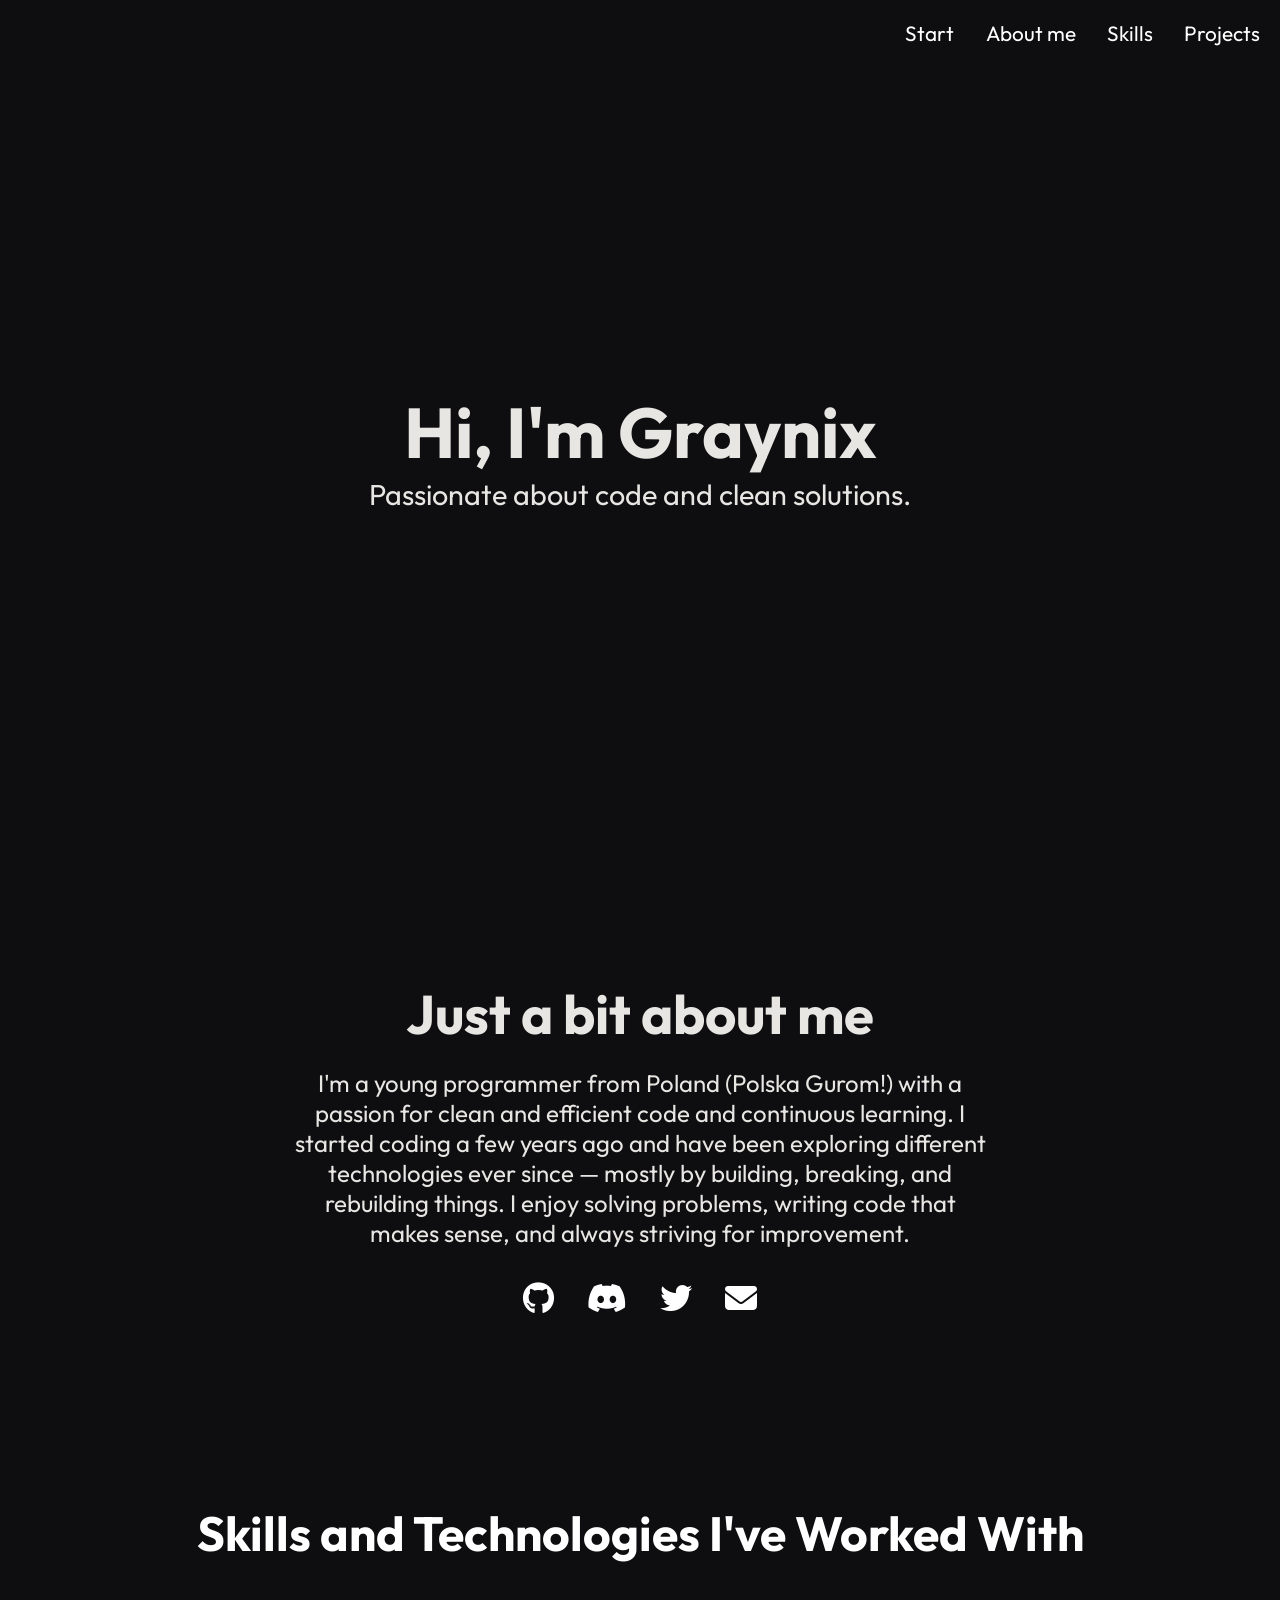
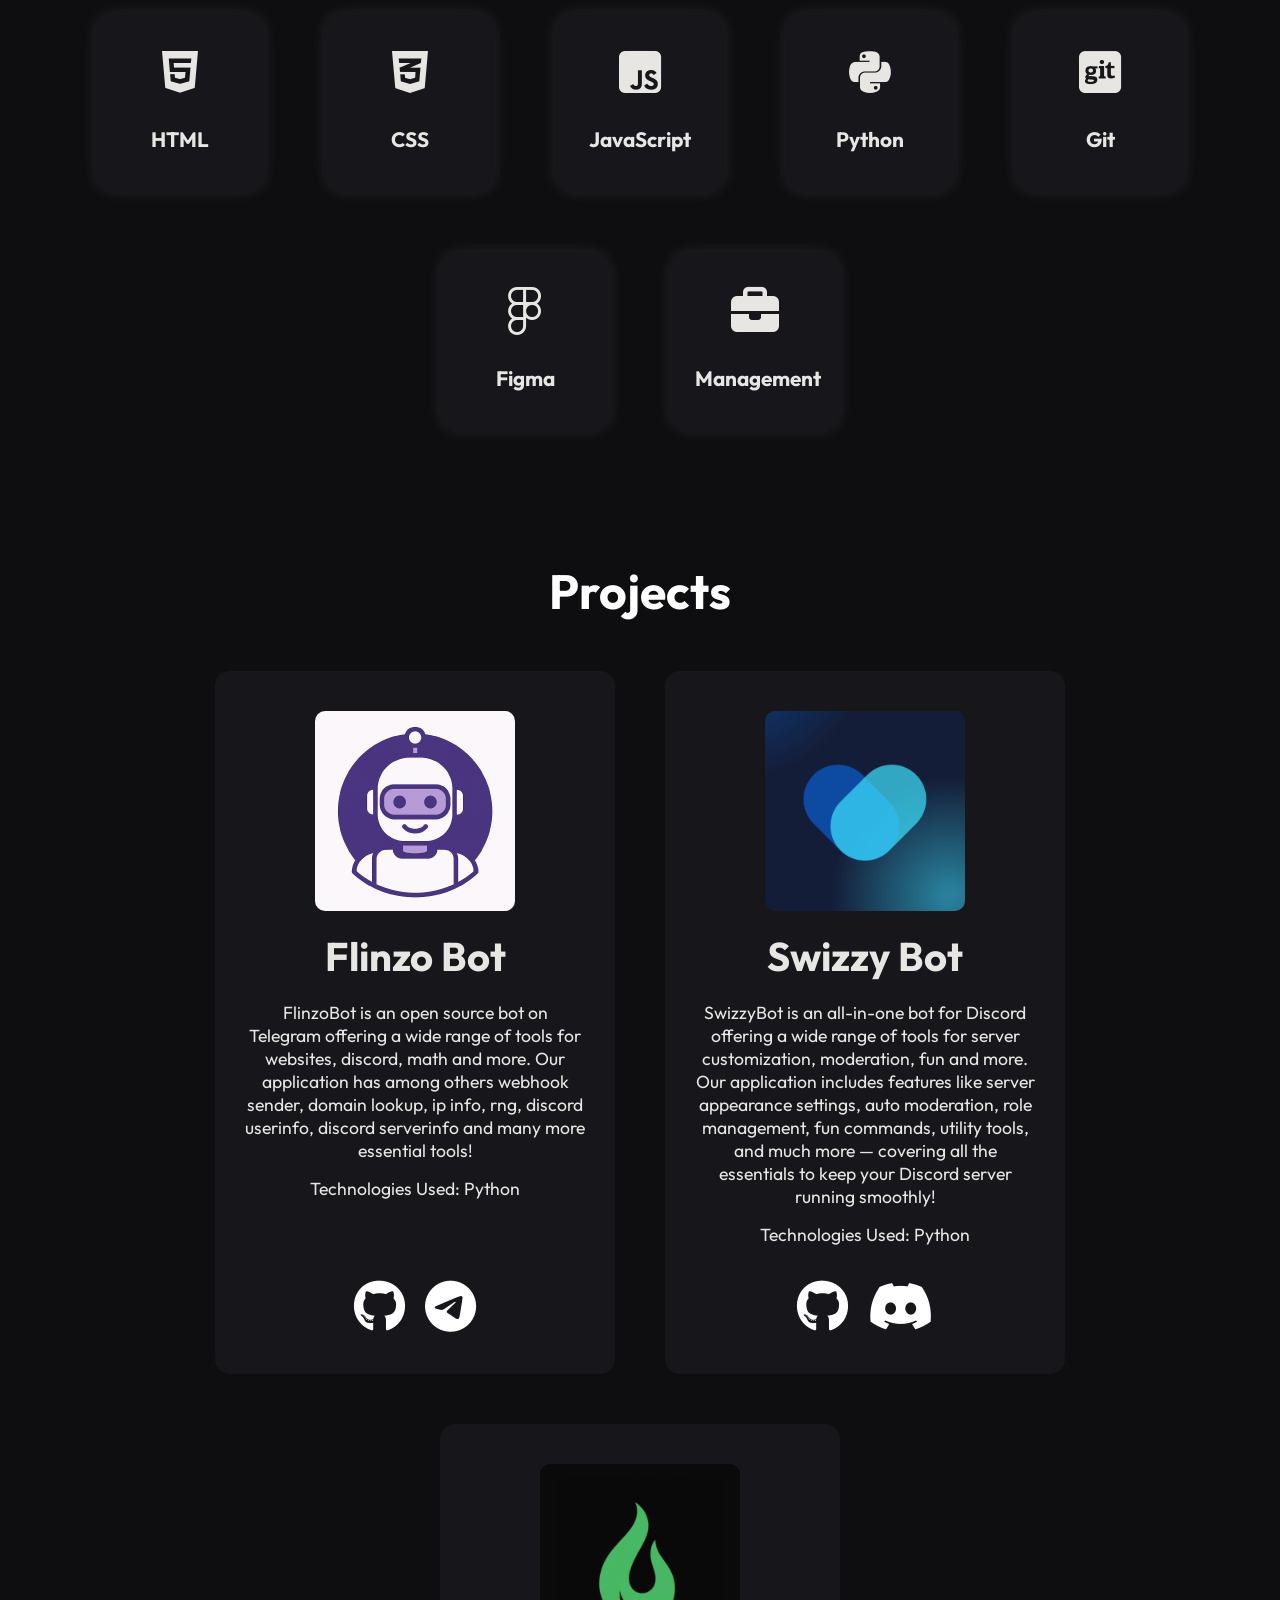
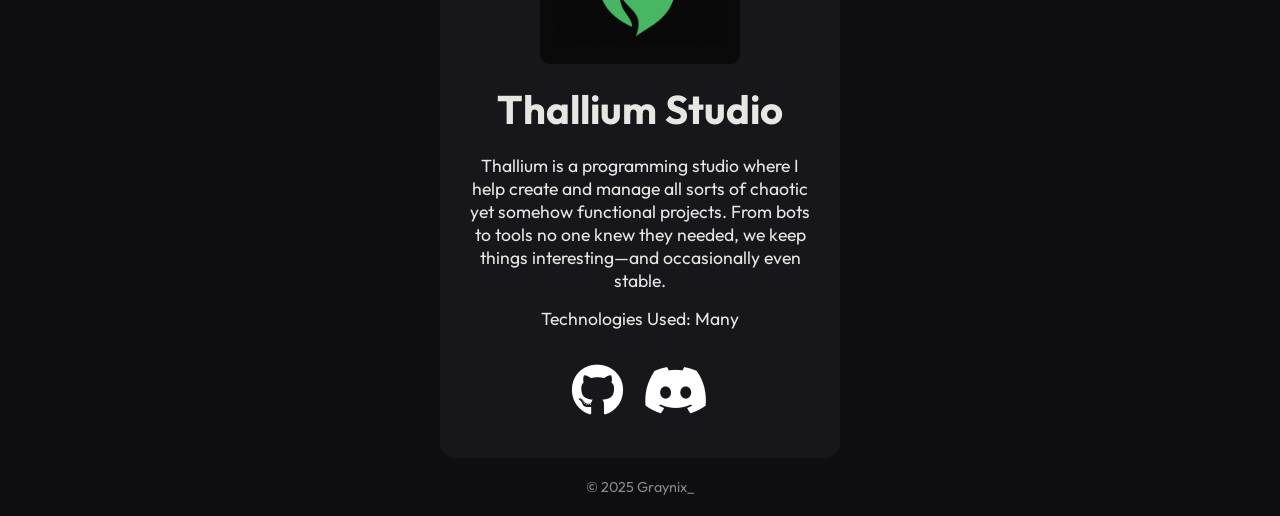
<file: index.html>
<!DOCTYPE html>
<html lang="en">
	<head>
		<meta charset="UTF-8" />
		<meta name="viewport" content="width=device-width, initial-scale=1.0" />
		<title>Graynix</title>
		<meta
			name="google-site-verification"
			content="QPuzLPyQub51TEVdLPp9hOJTvImQjLuZamjXNWZ2ZSE"
		/>
		<meta name="author" content="Graynix" />
		<meta
			name="description"
			content="Official personal site of Graynix – passionate developer sharing projects, tools and creative solutions. Welcome to my tech world."
		/>
		<meta
			name="keywords"
			content="Graynix, developer, portfolio, web developer, HTML, CSS, JavaScript, Python, web applications, Discord bots, Git, Figma, programming, software projects, automation, clean code"
		/>

		<meta
			property="og:title"
			content="Graynix | Coding Chaos & Clean Code"
		/>
		<meta
			property="og:description"
			content="Code, creativity, and clean solutions. Welcome to the world of Graynix!"
		/>
		<meta property="og:image" content="images/favicon.png" />
		<meta
			name="keywords"
			content="developer, portfolio, web developer, HTML, CSS, JavaScript, Python, web applications, bots, Git, Figma, clean code, programming, software projects, automation, Discord bots, tech projects"
		/>
		<link rel="stylesheet" href="styles.css" />
		<link rel="icon" href="images/favicon.png" type="image/png" />
		<link
			href="https://fonts.googleapis.com/css2?family=Outfit:wght@300;500;700&display=swap"
			rel="stylesheet"
		/>
		<link
			rel="stylesheet"
			href="https://cdnjs.cloudflare.com/ajax/libs/font-awesome/6.5.0/css/all.min.css"
		/>
	</head>
	<body>
		<nav>
			<div class="hamburger" id="hamburger">
				<i class="fa-solid fa-bars"></i>
			</div>
			<ul id="nav-links">
				<li><a href="#hero">Start</a></li>
				<li><a href="#aboutme">About me</a></li>
				<li><a href="#skills">Skills</a></li>
				<li><a href="#projects">Projects</a></li>
			</ul>
		</nav>

		<section class="hero" id="hero">
			<h1>Hi, I'm Graynix</h1>
			<p>Passionate about code and clean solutions.</p>
		</section>

		<section class="aboutme" id="aboutme">
			<h2>Just a bit about me</h2>
			<p>
				I'm a young programmer from Poland (Polska Gurom!) with a
				passion for clean and efficient code and continuous learning. I
				started coding a few years ago and have been exploring different
				technologies ever since — mostly by building, breaking, and
				rebuilding things. I enjoy solving problems, writing code that
				makes sense, and always striving for improvement.
			</p>
			<div class="social">
				<a
					href="https://github.com/graynixx"
					target="_blank"
					rel="noopener noreferrer"
					title="GitHub"
				>
					<i class="fa-brands fa-github"></i>
				</a>

				<a
					href="https://discord.com/users/1022881937980924087"
					target="_blank"
					rel="noopener noreferrer"
					title="Discord"
				>
					<i class="fa-brands fa-discord"></i>
				</a>

				<a
					href="https://x.com/graynix_"
					target="_blank"
					rel="noopener noreferrer"
					title="X (There is nothing there at the moment)"
				>
					<i class="fa-brands fa-twitter"></i>
				</a>

				<a
					href="mailto:graynixx@proton.me"
					rel="noopener noreferrer"
					title="Mail (graynixx@proton.me)"
				>
					<i class="fa-solid fa-envelope"></i>
				</a>
			</div>
		</section>

		<section class="skills" id="skills">
			<h2>Skills and Technologies I've Worked With</h2>
			<div class="skills-container">
				<div class="skill-item html">
					<i class="fa-brands fa-html5"></i>
					<h3>HTML</h3>
				</div>
				<div class="skill-item css">
					<i class="fa-brands fa-css3-alt"></i>
					<h3>CSS</h3>
				</div>
				<div class="skill-item js">
					<i class="fa-brands fa-square-js"></i>
					<h3>JavaScript</h3>
				</div>
				<div class="skill-item py">
					<i class="fa-brands fa-python"></i>
					<h3>Python</h3>
				</div>
				<div class="skill-item git">
					<i class="fa-brands fa-square-git"></i>
					<h3>Git</h3>
				</div>
				<div class="skill-item figma">
					<i class="fa-brands fa-figma"></i>
					<h3>Figma</h3>
				</div>
				<div class="skill-item management">
					<i class="fas fa-briefcase"></i>
					<h3>Management</h3>
				</div>
			</div>
		</section>

		<section class="projects" id="projects">
			<h2>Projects</h2>
			<div class="projects-container">
				<div class="project-item">
					<img
						src="images/projects-images/flinzo-bot.png"
						alt="Flinzo Bot image"
					/>
					<h3>Flinzo Bot</h3>
					<p>
						FlinzoBot is an open source bot on Telegram offering a
						wide range of tools for websites, discord, math and
						more. Our application has among others webhook sender,
						domain lookup, ip info, rng, discord userinfo, discord
						serverinfo and many more essential tools!
					</p>
					<p>Technologies Used: Python</p>
					<div class="projects-links">
						<a
							href="https://github.com/FlinzoBot/FlinzoBot"
							target="_blank"
							rel="noopener noreferrer"
						>
							<i class="fa-brands fa-github"></i>
						</a>
						<a
							href="https://t.me/FlinzoBot"
							target="_blank"
							rel="noopener noreferrer"
						>
							<i class="fa-brands fa-telegram"></i>
						</a>
					</div>
				</div>

				<div class="project-item">
					<img
						src="images/projects-images/swizzy-bot.png"
						alt="Swizzy Bot image"
					/>
					<h3>Swizzy Bot</h3>
					<p>
						SwizzyBot is an all-in-one bot for Discord offering a
						wide range of tools for server customization,
						moderation, fun and more. Our application includes
						features like server appearance settings, auto
						moderation, role management, fun commands, utility
						tools, and much more — covering all the essentials to
						keep your Discord server running smoothly!
					</p>
					<p>Technologies Used: Python</p>
					<div class="projects-links">
						<a
							href="https://github.com/SwizzyTeam"
							target="_blank"
							rel="noopener noreferrer"
						>
							<i class="fa-brands fa-github"></i>
						</a>
						<a
							href="https://dsc.gg/swizzybio"
							target="_blank"
							rel="noopener noreferrer"
						>
							<i class="fa-brands fa-discord"></i>
						</a>
					</div>
				</div>

				<div class="project-item">
					<img
						src="images/projects-images/thallium-studio.png"
						alt="Thallium Studio image"
					/>
					<h3>Thallium Studio</h3>
					<p>
						Thallium is a programming studio where I help create and
						manage all sorts of chaotic yet somehow functional
						projects. From bots to tools no one knew they needed, we
						keep things interesting—and occasionally even stable.
					</p>
					<p>Technologies Used: Many</p>
					<div class="projects-links">
						<a
							href="https://github.com/ThalliumStudio"
							target="_blank"
							rel="noopener noreferrer"
						>
							<i class="fa-brands fa-github"></i>
						</a>
						<a
							href="https://discord.gg/9nccd3R5B7"
							target="_blank"
							rel="noopener noreferrer"
						>
							<i class="fa-brands fa-discord"></i>
						</a>
					</div>
				</div>
			</div>
		</section>
		<footer>
			<p>&copy; 2025 Graynix_</p>
		</footer>
		<script src="script.js"></script>
	</body>
</html>
</file>
<file: styles.css>
* {
	margin: 0;
	padding: 0;
	box-sizing: border-box;
}

html {
	scroll-behavior: smooth;
	scroll-padding-top: 100px;
}

body {
	background: #0e0e10;
	color: #e8e6e3;
	font-family: Outfit, sans-serif;
}

p {
	overflow-wrap: break-word;
}

.hamburger {
	display: none;
	font-size: 2em;
	cursor: pointer;
	color: white;
	transition: transform 0.3s ease;
}

.hamburger.active {
	transform: rotate(90deg);
}

nav {
	position: absolute;
	top: 20px;
	right: 20px;
	font-size: 1.3em;
	z-index: 999;
}

nav ul {
	display: flex;
	gap: 1.5em;
	list-style: none;
	padding-left: 0;
}

nav ul li a {
	color: white;
	text-decoration: none;
}

nav ul li a:hover {
	color: #9a8c98;
}

.hero {
	display: flex;
	justify-content: center;
	align-items: center;
	flex-direction: column;
	height: 100vh;
	margin-bottom: 15px;
	text-align: center;
}

.hero h1 {
	font-size: 4.4em;
	animation: slideInFromBottom 1s ease-in-out forwards;
}

.hero p {
	font-size: 1.8em;
	animation: slideInFromBottom 1s ease-in-out forwards;
	animation-delay: 0.4s;
	opacity: 0;
}

.aboutme {
	width: 100%;
	margin-top: 40px;
	padding: 40px 20px;
	display: flex;
	flex-direction: column;
	justify-content: center;
	align-items: center;
	text-align: center;
	scroll-margin-top: 170px;
}
.aboutme h2 {
	margin-bottom: 20px;
	font-size: 3.4em;
}

.aboutme p {
	max-width: 700px;
	margin: 0 auto;
	font-size: 1.5em;
}

.social a {
	margin-top: 15px;
	background: none;
	border: none;
	padding: 15px;
	font-size: 32px;
	color: white;
	cursor: pointer;
	transition: 0.3s;
	text-decoration: none;
	display: inline-block;
}

.social a:hover {
	transform: scale(1.4);
	color: rgb(193, 193, 193);
}

.skills {
	width: 100%;
	padding: 80px 20px;
	text-align: center;
}

.skills h2 {
	font-size: 3em;
	margin-top: 50px;
	margin-bottom: 50px;
	color: #fff;
}

.skills-container {
	display: flex;
	flex-wrap: wrap;
	gap: 60px;
	justify-content: center;
}

.skill-item {
	background: #17171b;
	border-radius: 20px;
	width: 170px;
	padding: 20px 25px;
	box-shadow: 0 0 15px rgba(255, 255, 255, 0.1);
	transition: transform 0.2s ease, box-shadow 0.2s ease;
}

.skill-item:hover {
	transform: translate(8px, -8px) scale(1.05);
	box-shadow: 0 0 25px rgba(255, 255, 255, 0.2);
}

.skill-item i {
	font-size: 3em;
	margin-top: 15px;
	margin-bottom: 30px;
}
.skill-item h3 {
	font-size: 1.3em;
	margin-bottom: 20px;
}

.skill-item.html:hover,
.skill-item.git:hover {
	background-color: rgb(255, 87, 34, 0.8);
}

.skill-item.css:hover,
.skill-item.py:hover {
	background-color: rgb(33, 150, 243, 0.8);
}

.skill-item.js:hover {
	background-color: rgb(255, 221, 51, 0.8);
}

.skill-item.figma:hover {
	background-color: rgb(233, 30, 99, 0.8);
}

.skill-item.management:hover {
	background-color: rgb(96, 125, 139, 0.8);
}

.projects {
	min-height: 100vh;
	width: 100%;
	padding: 0 20px;
	text-align: center;
}

.projects h2 {
	font-size: 3em;
	margin-top: 50px;
	margin-bottom: 50px;
	color: #fff;
}

.projects-container {
	display: flex;
	flex-wrap: wrap;
	gap: 50px;
	justify-content: center;
}

.project-item {
	background-color: #17171b;
	border-radius: 15px;
	width: 400px;
	height: auto;
	min-height: 300px;
	display: flex;
	flex-direction: column;
	padding: 40px 30px;
	transition: transform 0.3s ease, box-shadow 0.3s ease;
}

.project-item:hover {
	transform: translate(7px, -7px) scale(1.03);
	box-shadow: 0 0 25px rgba(255, 255, 255, 0.2);
}
.project-item h3 {
	font-size: 2.5em;
	margin-bottom: 20px;
}

.project-item img {
	border-radius: 10px;
	margin-bottom: 20px;
	max-width: 100%;
	width: 200px;
	height: auto;
	align-self: center;
}

.project-item p {
	font-size: 1.1em;
	margin-bottom: 15px;
}

.project-item i {
	margin-top: 20px;
	font-size: 3em;
}

.project-item a {
	text-decoration: none;
	color: white;
}

.projects-links {
	margin-top: auto;
	display: flex;
	justify-content: center;
	gap: 20px;
	transition: transform 0.5s ease;
}

.projects-links a {
	display: inline-block;
	color: #fff;
	font-size: 1.1em;
	transition: all 0.3s ease;
}

.projects-links a:hover {
	transform: scale(1.2);
	color: rgb(193, 193, 193);
}

footer {
	text-align: center;
	color: #888;
	font-size: 0.9em;
	padding: 20px 10px;
}

.error-404 {
	display: flex;
	flex-direction: column;
	height: 100vh;
	justify-content: center;
	align-items: center;
	text-align: center;
	background-color: #0e0e10;
	color: white;
}

.error-404 h1 {
	font-size: 10em;
	color: #ff6b6b;
	text-shadow: 0 0 20px rgba(255, 107, 107, 0.4),
		0 0 50px rgba(255, 107, 107, 0.1);
	letter-spacing: 6px;
	animation: pulse 2s infinite;
}

.error-404 p {
	font-size: 2em;
	margin-top: 40px;
}

.error-404 button {
	cursor: pointer;
	padding: 20px 70px;
	border: none;
	border-radius: 10px;
	font-size: 1.8em;
	background-color: #17171b;
	margin-top: 70px;
	color: white;
	box-shadow: 0 0 15px rgba(255, 255, 255, 0.05);
	transition: background-color 0.3s ease, transform 0.3s ease,
		box-shadow 0.3s ease, color 0.3s ease;
}

.error-404 button:hover {
	background-color: rgba(255, 107, 107, 0.15);
	color: rgb(193, 193, 193);
	transform: scale(1.05);
	box-shadow: 0 0 25px rgba(255, 107, 107, 0.2);
}

@keyframes slideInFromBottom {
	from {
		transform: translateY(100%);
		opacity: 0;
	}
	to {
		transform: translateY(0);
		opacity: 1;
	}
}

@keyframes pulse {
	0%,
	100% {
		text-shadow: 0 0 20px rgba(255, 107, 107, 0.5);
	}
	50% {
		text-shadow: 0 0 40px rgba(255, 107, 107, 0.6);
	}
}
@media (max-width: 768px) {
	.hamburger {
		display: block;
		position: absolute;
		top: 0;
		right: 20px;
		z-index: 1000;
	}

	nav ul {
		max-height: 0;
		overflow: hidden;
		flex-direction: column;
		white-space: nowrap;
		position: absolute;
		top: 60px;
		right: 20px;
		background-color: #17171b;
		padding: 0 25px;
		border-radius: 10px;
		box-shadow: 0 0 10px rgba(0, 0, 0, 0.5);
		gap: 10px;
		list-style: none;
		z-index: 999;
		transition: max-height 0.4s ease, padding 0.4s ease;
		display: flex;
	}

	nav ul.active {
		max-height: 500px;
		padding: 15px 25px;
	}

	.skills-container {
		justify-content: center;
		gap: 30px;
	}

	.skill-item {
		width: 45%;
	}

	.project-item {
		width: 90%;
		height: auto;
	}
}

@media (max-width: 480px) {
	.skills {
		min-height: auto;
		padding: 30px 10px;
	}

	.skills h2 {
		font-size: 1.8em;
		margin-bottom: 20px;
	}

	.skills-list {
		gap: 10px;
	}

	.skills-list i {
		font-size: 28px;
	}

	.hero h1 {
		font-size: clamp(3em, 10vw, 4.5em);
	}

	.hero p {
		font-size: 1.2em;
		margin-top: 15px;
		padding: 0 15px;
	}
}
</file>
